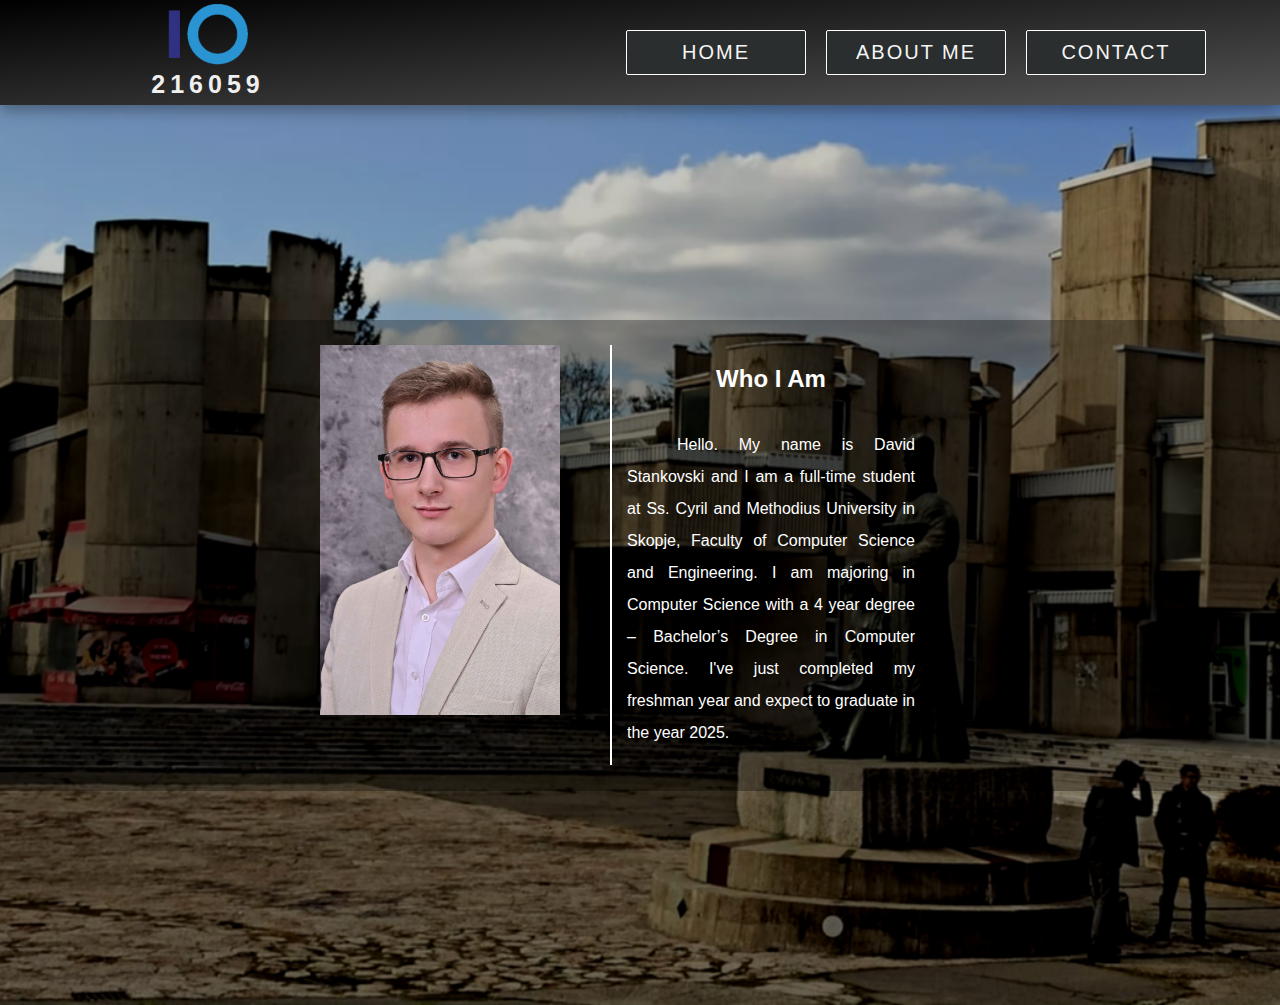
<file: index.html>
<!DOCTYPE html>
<html lang="en">
<head>
    <meta charset="UTF-8">
    <meta http-equiv="X-UA-Compatible" content="IE=edge">
    <meta name="viewport" content="width=device-width, initial-scale=1.0">
    <title>My Website</title>
    <link rel="stylesheet" href="style.css">
    <title>Document</title>
</head>
<body>
    <header>
        <div class="header-image">
            <a href="https://www.finki.ukim.mk/mk" target="_blank">
                <img src="./images/finki-logo-color.png" alt="" width="100px">
            </a>
        </div>
        
        <div class="header-paragraph">
            <p>216059</p>
        </div>
        <nav>
            <ul>
                <li>
                    <a href="index.html">Home</a>
                </li>
                <li>
                    <a href="about_me.html" class="current">About Me</a>
                </li>
                <li>
                    <a href="contact.html">Contact</a>
                </li>
            </ul>
        </nav>
    </header>
    <section id="ukim">
        <article>
            <img src="./images/david_stankovski.jpg" alt="" id="david">
            <div>
                <h2>Who I Am</h2>
                <p>Hello. My name is David Stankovski and I am a full-time student at Ss. Cyril and Methodius University in Skopje, Faculty of Computer Science and Engineering. I am majoring in Computer Science with a 4 year degree – Bachelor’s Degree in Computer Science. I've just completed my freshman year and expect to graduate in the year 2025.</p>
            </div>
        </article>
</section>
</body>
</html>
</file>
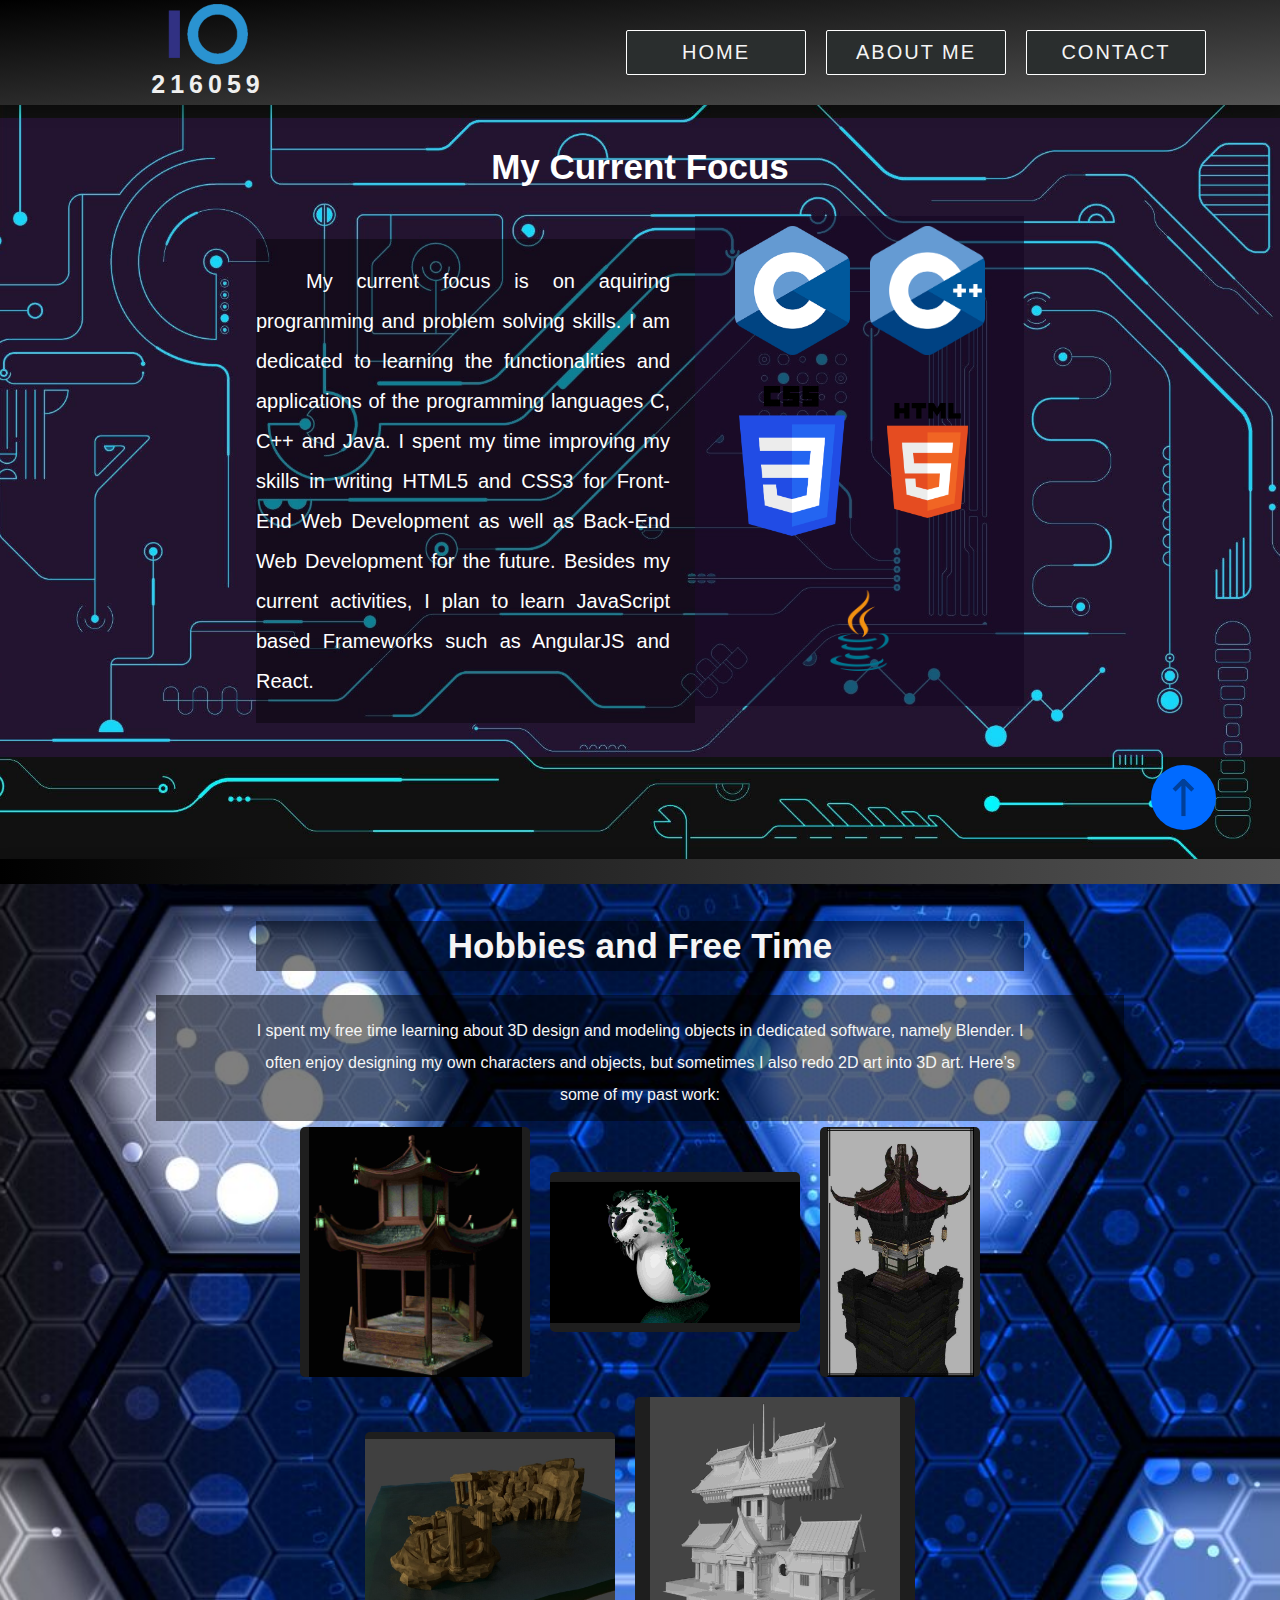
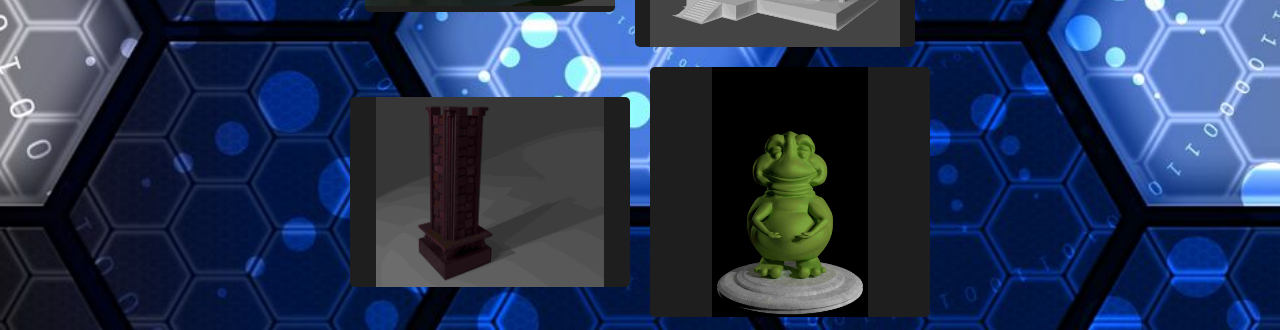
<file: about_me.html>
<!DOCTYPE html>
<html lang="en">
<head>
    <meta charset="UTF-8">
    <meta http-equiv="X-UA-Compatible" content="IE=edge">
    <meta name="viewport" content="width=device-width, initial-scale=1.0">
    <title>About Me</title>
    <link rel="stylesheet" href="style.css">
    <title>Document</title>
</head>
<body>

    <header id="top">
            <div class="header-image">
                <a href="https://www.finki.ukim.mk/mk" target="_blank">
                    <img src="./images/finki-logo-color.png" alt="" width="100px">
                </a>
            </div>
            
            <div class="header-paragraph">
                <p>216059</p>
            </div>
            <nav>
                <ul>
                    <li>
                        <a href="index.html">Home</a>
                    </li>
                    <li>
                        <a href="about_me.html" class="current">About Me</a>
                    </li>
                    <li>
                        <a href="contact.html">Contact</a>
                    </li>
                </ul>
            </nav>
    </header>

    <div id="back_to_top">
            <a href="#top"><img src="./images/arrow.png" alt=""></a>
    </div>

    <section>
            <article id="my_focus">
                <h2>My Current Focus</h2>
                <p>
                    My current focus is on aquiring programming and problem solving skills. I am dedicated to learning the functionalities and applications of the programming languages C, C++ and Java. I spent my time improving my skills in writing HTML5 and CSS3 for Front-End Web Development as well as Back-End Web Development for the future. Besides my current activities, I plan to learn JavaScript based Frameworks such as AngularJS and React.
                </p>
                <div id="langs">
                    <div class="tablet">
                    </div>
                    <div class="tablet">
                    </div>
                    <div class="tablet">
                    </div>
                    <div class="tablet">
                    </div>
                    <div class="tablet">
                    </div>
                </div>
            </article>
    </section>
    <div class="gap"></div>
    <section>
            <article id="blend">
                <h2>Hobbies and Free Time</h2>
                <p>I spent my free time learning about 3D design and modeling objects in dedicated software, namely Blender. I often enjoy designing my own characters and objects, but sometimes I also redo 2D art into 3D art. Here’s some of my past work:</p>
                <div id="blends">
                    <div class="card"></div>
                    <div class="card"></div>
                    <div class="card"></div>
                    <div class="card"></div>
                    <div class="card"></div>
                    <div class="card"></div>
                    <div class="card"></div>
    
                </div>
            </article>
    </section>

</body>
</html>
</file>
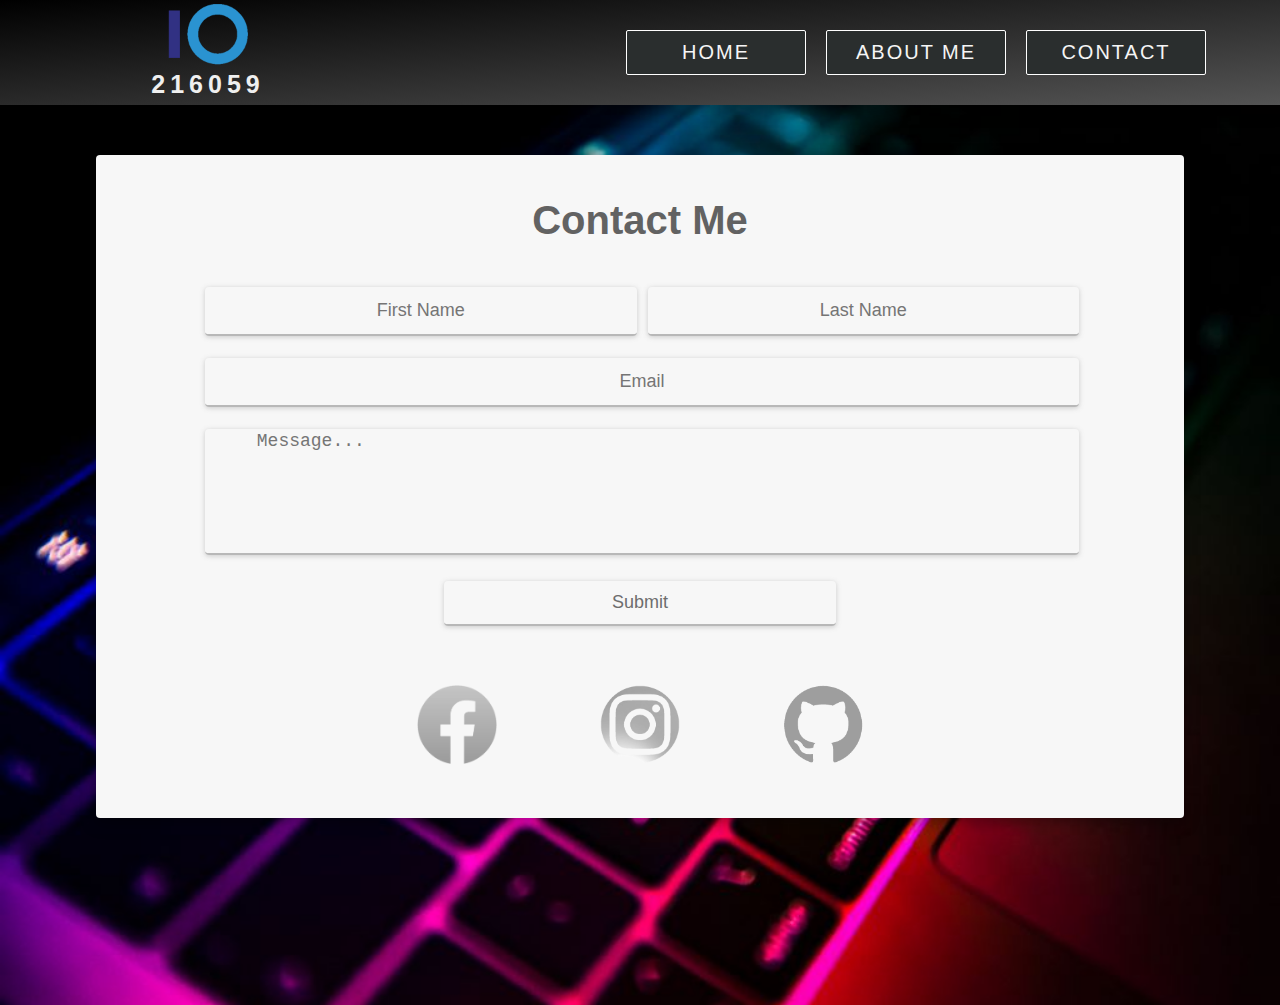
<file: contact.html>
<!DOCTYPE html>
<html lang="en">
<head>
    <meta charset="UTF-8">
    <meta http-equiv="X-UA-Compatible" content="IE=edge">
    <meta name="viewport" content="width=device-width, initial-scale=1.0">
    <title>Contact Me</title>
    <link rel="stylesheet" href="style.css">
    <title>Document</title>
</head>
<body>
    <header>
        <div class="header-image">
            <a href="https://www.finki.ukim.mk/mk" target="_blank">
                <img src="./images/finki-logo-color.png" alt="" width="100px">
            </a>
        </div>
        <div class="header-paragraph">
            <p>216059</p>
        </div>
        <nav>
            <ul>
                <li>
                    <a href="index.html">Home</a>
                </li>
                <li>
                    <a href="about_me.html">About Me</a>
                </li>
                <li>
                    <a href="contact.html" class="current">Contact</a>
                </li>
            </ul>
        </nav>
    </header>
    <div id="form_wrap_bg">
        <div class="blank"></div>
        <section class="content_wrap">
            <h2>Contact Me</h2>

            <form action="">
                <div class="first_name">
                    <input type="text" id="first_name" placeholder="First Name">
                </div>

                <div class="last_name">
                    <input type="text" id="last_name" placeholder="Last Name">
                </div>
                <div class="email">
                    <input type="email" id="email" placeholder="Email">
                </div>
                <div class="message">
                    <textarea name="message" id="message" cols="30" rows="10" placeholder="Message..."></textarea>
                </div>
                <div class="submit-button">
                    <button>Submit</button>
                </div>
            </form>

            <div class="social-media">
                <div class="facebook">
                    <a href="https://www.facebook.com/david.stankovski.948/" target="_blank"><img src="./images/facebook-logo.png" alt="" width="80px"></a>
                </div>
                <div class="instagram">
                    <a href="https://www.instagram.com/idub_esth/?hl=en" target="_blank"><img src="./images/instagram-logo.png" alt="" width="80px"></a>
                </div>
                <div class="github">
                    <a href="https://github.com/David315856" target="_blank"><img src="./images/github-logo.png" alt="" width="80px"></a>
                </div>
            </div>
        </section>
    </div>


</body>
</html>
</file>
<file: style.css>
body{
    margin: 0px;
    padding: 0px;
    min-width: 480px;
    background-color: #f0f0f0;

    font-family: Arial, Helvetica, sans-serif;
    font-weight: lighter;
}

/**CONTACT ME**/
header{
    position: relative;
    display: grid;
    grid-template-columns: 5% 15% 80%;
    padding: 0% 5%;
    background-image: linear-gradient(to bottom right, rgb(0, 0, 0), #545454);
    box-shadow: rgba(0, 0, 0, 0.35) 0px 5px 15px;
    height: 105px;
}
header p{
    color: #efefef;
    font-size: 35px;
    font-weight: bold;
    letter-spacing: 5px;
    margin: 0px;
    padding: 0px;
}
header .header-paragraph,
header .header-image{
    display: flex;
    align-items: center;
    justify-content: center;
}
nav{
    display: flex;
    flex-direction: row-reverse;
    padding: 0%;
}
nav ul{
    list-style: none;
    display: flex;
    align-items: center;
    padding: 0px;
    margin: 0px;
}
nav ul li{
    margin: 10px;
    text-align: center;
}
nav ul li a{
    display: inline-block;
    width: 180px;
    padding: 10px;
    background-color: #2a2e2e;
    color: whitesmoke;
    text-decoration: none;
    border: 1px solid white;
    border-radius: 2px;
    box-sizing: border-box;
    letter-spacing: 2px;
    text-transform: uppercase;
    font-size: 20px;

    transition: background-color, text-shadow 0.6s;
}
nav ul li a:hover{
    background-color: #1c1c1c;
    text-shadow: 0px 0px 15px rgb(180, 180, 180);
}
#form_wrap_bg{
    background-image: url("./images/contact_bg.jpg");
    background-repeat: no-repeat;
    background-size: cover;
    background-position: center;
    padding: 0px;
    margin: 0px;
    height: 100vh;
}
.content_wrap{
    display: block;
    margin: 0px auto;
    padding-top: 10px;
    padding-bottom: 50px;
    width: 55%;
    background-color: #f7f7f7;
    box-shadow: rgba(0, 0, 0, 0.35) 0px 5px 15px;
    border-radius: 4px;
}
.blank{
    height: 50px;
}
.content_wrap h2{
    text-align: center;
    font-size: 40px;
    color: #626262;
}
.content_wrap form{
    display: grid;
    grid-template-areas: 
    "a b"
    "c c"
    "d d"
    "e e";
    padding: 1% 10%;
}
.first_name{
    grid-area: a;
    padding-right: 130px;

}
.first_name input,
.last_name input,
.email input,
.message textarea{
    width: 100%;
    height: 2.5em;
    text-align: center;
    background-color: inherit;
    border-top: none;
    border-left: none;
    border-right: none;
    border-bottom: 2px solid #b8b8b8;
    font-size: 18px;
    border-radius: 4px;
    box-shadow: rgba(119, 119, 119, 0.35) 0px 1px 5px;

    transition: background-color, border-radius, box-shadow 0.5s;
}
.message textarea{
    min-height: 120px;
    resize: none;
    text-align: left;
    text-indent: 50px;
}
.first_name input:focus,
.last_name input:focus,
.email input:focus,
.message textarea:focus{
    outline: none;
    background-color: #efefef;
    border-radius: 4px;
    box-shadow: rgba(73, 73, 73, 0.35) 0px 1px 5px;
}
.last_name{
    grid-area: b;

}
.email{
    grid-area: c;
    margin-bottom: 2.5%;
    margin-top: 2.5%;
}
.message{
    grid-area: d;
    margin-bottom: 2.5%;
}
.submit-button{
    margin-bottom: 1%;
    grid-area: e;
    display: flex;
    justify-content: center;
    align-items: center;
}
.submit-button button{
    color: #6D6D6D;
    width: 45%;
    height: 2.5em;
    text-align: center;
    background-color: inherit;
    border-top: none;
    border-left: none;
    border-right: none;
    border-bottom: 2px solid #b8b8b8;
    font-size: 18px;
    border-radius: 4px;
    box-shadow: rgba(119, 119, 119, 0.35) 0px 1px 5px;
}
.submit-button button:hover{
    background-color: #dfdfdf;
    border-radius: 4px;
    box-shadow: rgba(73, 73, 73, 0.35) 0px 1px 5px;
    cursor: pointer;
}
.social-media{
    display: flex;
    padding: 0% 20%;
    justify-content: space-evenly;
    margin-top: 40px;
}
.facebook a,
.instagram a,
.github a{
    opacity: 75%;
}
.facebook a:hover,
.instagram a:hover,
.github a:hover{
    opacity: 100%;
}

/**ABOUT ME**/
#ukim{
    background-image: url("./images/ukim.png");
    background-repeat: no-repeat;
    background-size: cover;
    background-position: center;
    height: 100vh;
    width: 100%;
    display: flex;
    align-items: center;
    justify-content: center;
}
#ukim article{
    padding: 2% 25%;
    display: flex;
    position: relative;
}
#ukim article::before{
    content: '';
    position: absolute;
    width: 100%;
    height: 100%;
    background-color: black;
    opacity: 30%;
    padding: 0px;
    margin: 0px;
    left: 0px;
    top: 0px;
    z-index: 1;
}
#david{
    width: 240px;
    height: 370px;
    padding-right: 50px;
    z-index: 2;
}
#ukim article div{
    display: flex;
    flex-direction: column;
    align-items: center;
    justify-content: center;
    width: 45%;
    border-left: 2px solid white;
    text-align: center;
    padding-left: 15px;
    color: white;
    z-index: 2;
}
#ukim article div p{
    text-indent: 50px;
    text-align: justify;
    line-height: 2em;
}
#my_focus{
    padding: 1% 20%;
    background-image: url("./images/abs_tech.jpg");
    background-repeat: no-repeat;
    background-size: cover;
    background-position: center;
    color: white;
    display: grid;
    grid-template-areas: 
    "a a"
    "b c";
    min-height: 450px;
    padding-bottom: 12%;
}
#my_focus::before{
    content: '';
    height: 71%;
    width: 100%;
    position: absolute;
    background-color: blueviolet;
    left: 0%;
    opacity: 15%;
    z-index: 1;
}
#my_focus h2{
    grid-area: a;
    text-align: center;
    font-size: 35px;
    height: min-content;
    z-index: 2;
}
#my_focus p{
    grid-area: b;
    text-indent: 50px;
    text-align: justify;
    padding-right: 25px;
    line-height: 2em;
    height: fit-content;
    position: relative;
    top: 50%;
    transform: translateY(-50%);
    min-width: 200px;
    z-index: 2;
    font-size: 20px;
    z-index: 1;
}
#my_focus p::before{
    content: '';
    position: absolute;
    left: 0%;
    top: -5%;
    height: 110%;
    width: 100%;
    background-color: black;
    opacity: 40%;
    z-index: -1;
}
#langs{
    grid-area: c;
    display: flex;
    align-items: center;
    justify-content: center;
    gap: 20px;
    flex-wrap: wrap;
    position: relative;
}
#langs::before{
    content:'';
    position: absolute;
    background-color: black;
    top: 0;
    left: 0;
    height: 100%;
    width: 100%;
    opacity: 60%;
}
.tablet{
    height: 150px;
    width: 115px;
    z-index: 1;

    background-size: contain;
    background-position: center;
    background-repeat: no-repeat;
}

.tablet:nth-child(1){
    background-image: url("./images/c_logo.png");
}
.tablet:nth-child(2){
    background-image: url("./images/cpp_logo.png");
}
.tablet:nth-child(3){
    background-image: url("./images/css3_logo.png");
}
.tablet:nth-child(4){
    background-image: url("./images/html5_logo.png");
}
.tablet:nth-child(5){
    background-image: url("./images/java_logo.png");
}
#my_focus img{
    display: block;
    width: 100px;
    height: 100px;
}
.gap{
    background-image: linear-gradient(to right, rgb(0, 0, 0), #545454);
    box-shadow: rgba(0, 0, 0, 0.35) 0px 5px 15px;
    height: 25px;
}

#blend{
    background-image: url("./images/blend.jpg");
    background-repeat: no-repeat;
    background-size: cover;
    background-position: center;
    height: fit-content;
    padding: 1% 20%;
    text-align: center;
    color: whitesmoke;
}
#blend h2{
    position: relative;
    z-index: 2;
    font-size: 35px;
}
#blend h2::before{
    content: '';
    display: block;
    position: absolute;
    height: 100%;
    width: 100%;
    background-color: black;
    opacity: 50%;
    z-index: -1;
    top: -5px;
    padding: 5px 0px;
}
#blend p{
    line-height: 2em;
    padding-top: 20px;
    position: relative;
    z-index: 2;
}
#blend p::before{
    content: '';
    display: block;
    position: absolute;
    left: -100px;
    top: 0px;
    height: 100%;
    width: 100%;
    padding: 5px 100px;
    background-color: black ;
    opacity: 50%;
    z-index: -1;
}
#blends{
    display: flex;
    justify-content: center;
    align-items: center;
    gap: 20px;
    flex-wrap: wrap;
}
.card{
    background-color: rgb(30, 30, 30);
    border-radius: 5px;
    background-size: contain;
    background-repeat: no-repeat;
    background-position: center;
    transition: padding 0.4s;
}
.card:nth-child(1){
    background-image: url("./images/card1.jpg");
    height: 250px;
    width: 230px;
}
.card:nth-child(2){
    background-image: url("./images/card2.jpg");
    height: 160px;
    width: 250px;
}
.card:nth-child(3){
    background-image: url("./images/card3.jpg");
    height: 250px;
    width: 160px;
}
.card:nth-child(4){
    background-image: url("./images/card4.jpg");
    height: 180px;
    width: 250px;
}
.card:nth-child(5){
    background-image: url("./images/card5.jpg");
    height: 250px;
    width: 280px;
}
.card:nth-child(6){
    background-image: url("./images/card6.jpg");
    height: 190px;
    width: 280px;
}
.card:nth-child(7){
    background-image: url("./images/card7.jpg");
    height: 250px;
    width: 280px;
}
.card:hover{
    padding: 50px;
}

#back_to_top{
    height: 65px;
    width: 65px;
    border-radius: 50%;
    background-color: rgb(0, 106, 255);
    position: fixed;
    right: 5%;
    top: 85%;
    z-index: 5;
    transition: background-color 0.4s;
}
#back_to_top:hover{
    background-color: rgb(0, 60, 255);
    cursor: pointer;
}
#back_to_top img{
    opacity: 40%;
    width: 65px;
    height: 65px;
    transition: opacity 0.4s;
}
#back_to_top img:hover{
    opacity: 100%;
}
/**MEDIA RESPONSIVENESS**/
@media (max-width: 1410px){
    header{
        position: relative;
        display: grid;
        grid-template-columns: 25% 75%;
        grid-template-rows: auto auto;
        height: 105px;
    }
    header nav{
        height: inherit;
    }
    header .header-image{
        grid-column-start: 1;
        grid-column-end: 1;
        height: 50%;
        position: relative;
        top: 10px;
    }
    header .header-paragraph{
        grid-column-start: 1;
        grid-column-end: 1;
        grid-row-start: 2;
        grid-row-end: 2;
        position: relative;
        top: -35px;
    }
    header .header-paragraph p{
        font-size: 25px;
    }
    header ul{
        grid-row-start: 1;
        grid-row-end: 2;
    }

    .first_name{
        padding-right: 15px;
    }
    .content_wrap{
        width: 85%;
    }
}
@media (max-width:1150px){
    #ukim article div{
        width: 240px;
    }
    #my_focus{
        padding: 1% 15%;
    }
}
@media (max-width: 850px){
    header{
        padding: 0px 35px;
    }
    header ul{
        display: block;
    }
    header ul li{
        padding: 0;
        margin: 1px;
    }
    header ul li a{
        font-size: 10px;
    }
    .content_wrap form{
        display: block;
    }
    .first_name{
        padding-right: 0px;
        padding-bottom: 5px;
    }
    .content_wrap{
        width: 85%;
    }
    .social-media{
        gap: 15px;
    }
    #my_focus{
        padding: 1% 15%;
    }
}
@media (max-width: 650px){
    #ukim{
        height: 900px;
        padding-top: 10px;
    }
    #ukim article{
        flex-wrap: wrap;
        padding: 0% 30%;
    }
    #ukim article div{
        margin-top: 20px;
        width: 223px;
    }
    #david{
        padding: 0px;
    }
    #my_focus{
        padding: 8% 8%;
    }
    #back_to_top{
        right: 1%;
    }
}
</file>
